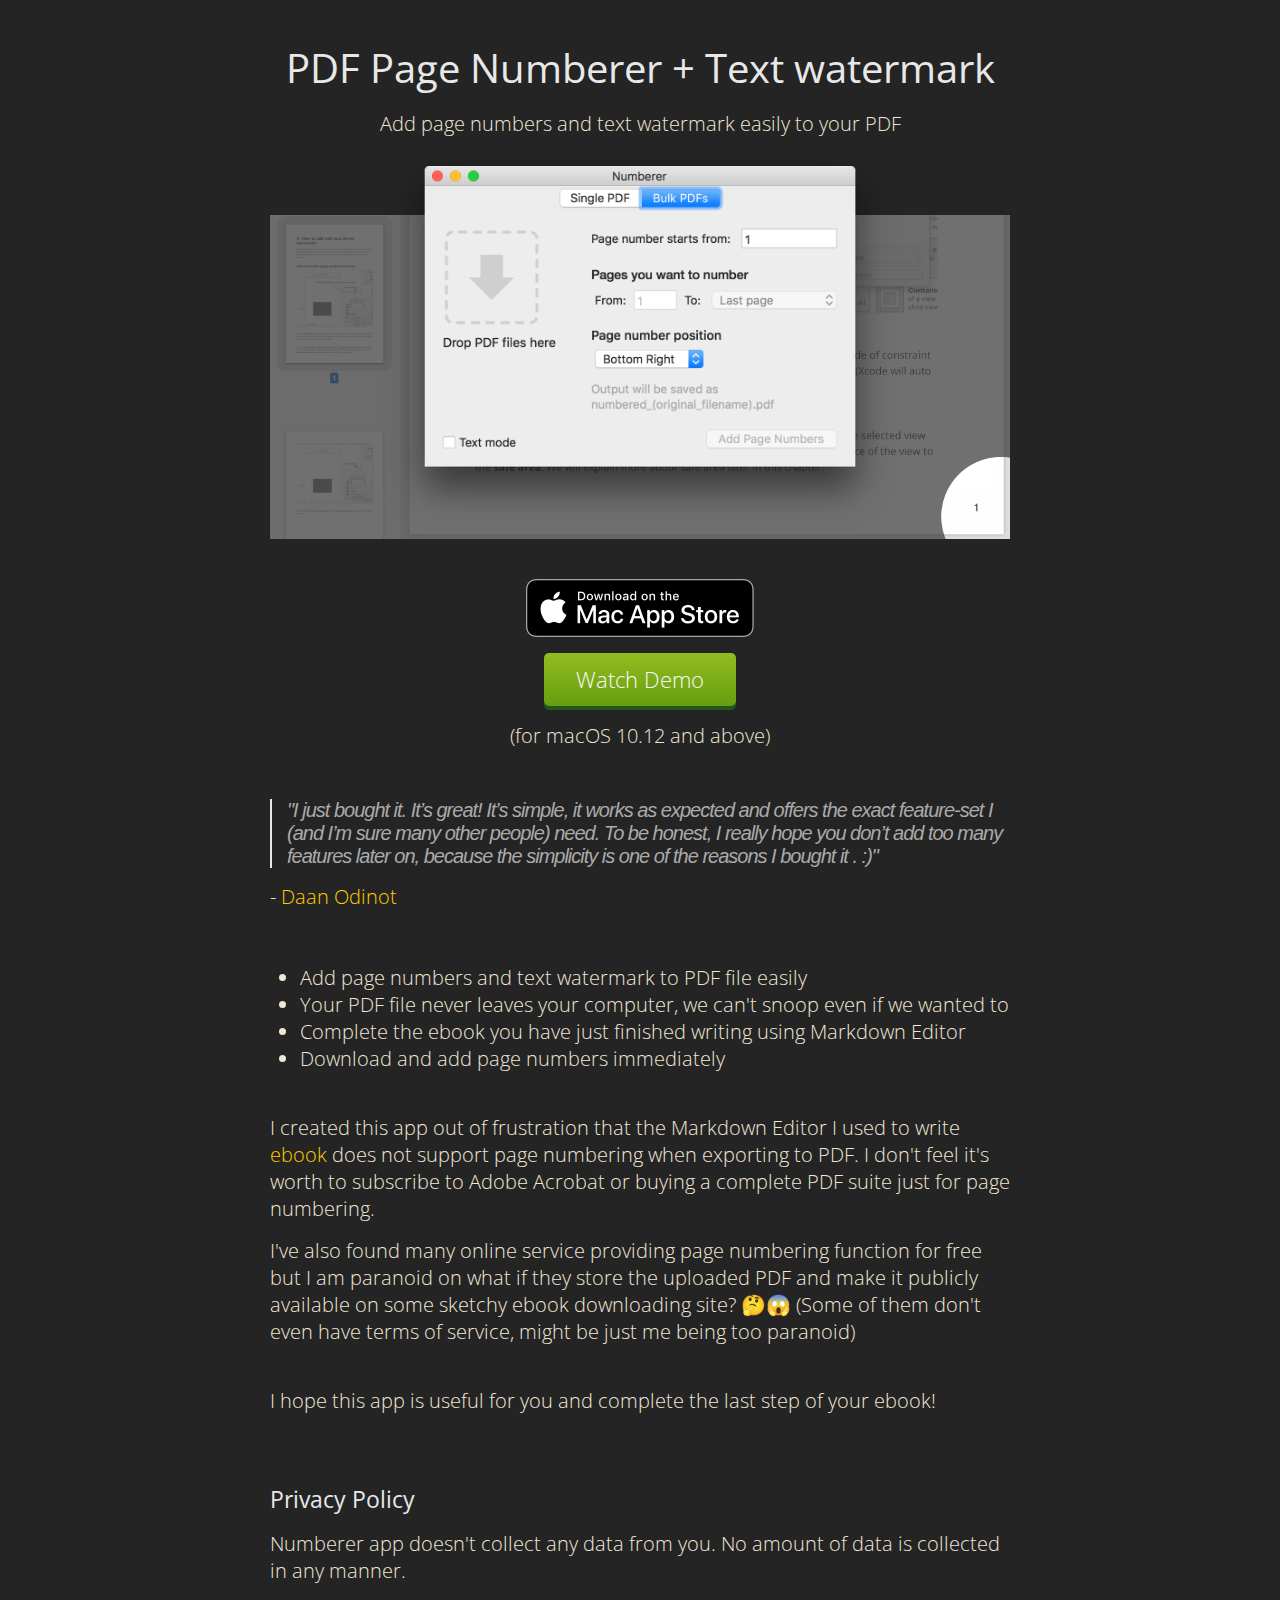
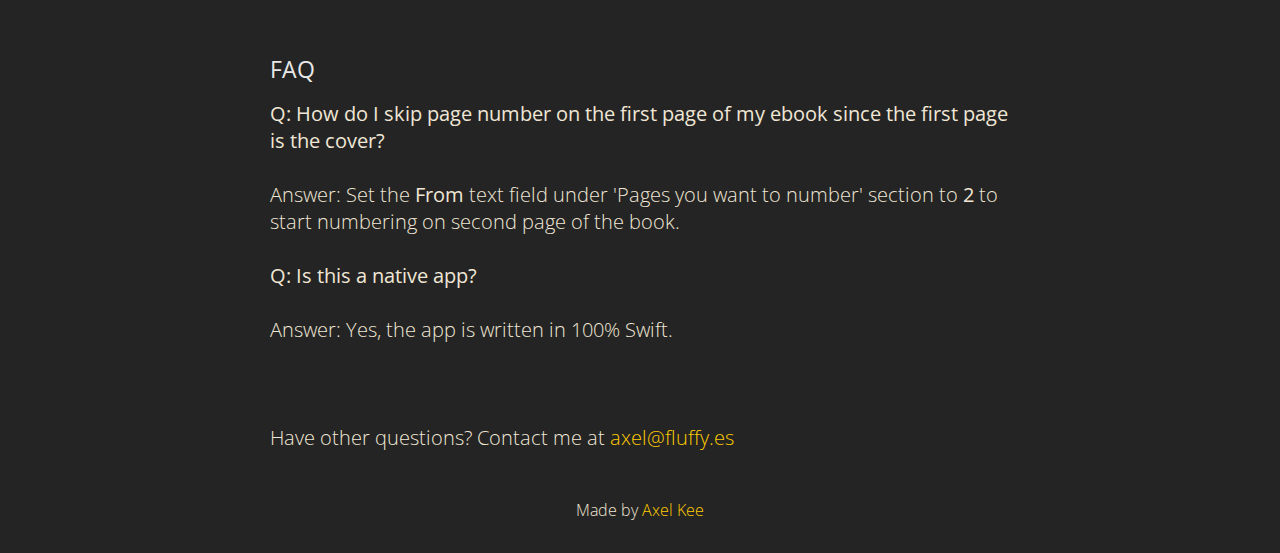
<file: index.html>
<!DOCTYPE html>
<html lang="en">
<head>
<meta charset="utf-8">
<meta http-equiv="X-UA-Compatible" content="IE=edge">
<meta name="viewport" content="width=device-width, initial-scale=1"><!-- Begin Jekyll SEO tag v2.4.0 -->
<title>PDF Page Numberer</title>
<meta property="og:title" content="PDF Page Numberer" />
<meta property="og:locale" content="en_US" />
<meta name="description" content="Add page numbers to your PDF files easily" />
<meta property="og:description" content="Add page numbers to your PDF files easily" />
<meta property="og:url" content="https://pdfpagenumber.com" />
<meta property="og:site_name" content="PDF Page Numberer" />
<meta property="og:type" content="website" />
<meta property="og:image" content="https://pdfpagenumber.com/512.png" />
<meta property='og:image:type' content='image/png' />
<meta property='og:image:width' content='512' />
<meta property='og:image:height' content='512' />
<link rel="icon" type="image/png" href="favicon-32x32.png" sizes="32x32" />
<link rel="icon" type="image/png" href="favicon-16x16.png" sizes="16x16" />
<link href="https://fonts.googleapis.com/css?family=Open+Sans:300,400" rel="stylesheet">
<link rel="stylesheet" href="main.css">
</head>
<body>
  <div class="wrapper">
    <div class="header" style="text-align: center;">
      <h1>PDF Page Numberer + Text watermark</h1>
      <span>Add page numbers and text watermark easily to your PDF</span>
      <img src="numberer.png" alt="Numberer app" class="numberer"/>
    </div>
    <div class="action">
      <a href="https://itunes.apple.com/us/app/numberer/id1407001685?ls=1&mt=12" target="_blank"><img srcset="masblack.png 1x, masblack@2x.png 2x" src="masblack.png"alt="Mac App Store download" /></a><br><br>
      <a class="cta2" onclick="revealVideo('video','youtube')">Watch Demo</a>
      <br><br>
      <span>(for macOS 10.12 and above)</span>
      <div id="video" class="lightbox" onclick="hideVideo('video','youtube')">
  <div class="lightbox-container">  
    <div class="lightbox-content">
      
      <button onclick="hideVideo('video','youtube')" class="lightbox-close">
        Close | ✕
      </button>
      <div class="video-container">
        <iframe id="youtube" width="960" height="540" src="https://www.youtube.com/embed/1b58NrCFgxk?rel=0&amp;showinfo=0" frameborder="0" allowfullscreen></iframe>
      </div>      
      
    </div>
  </div>
</div>
    </div>
    <div class="pitch">
      <blockquote>"I just bought it. It’s great! It’s simple, it works as expected and offers the exact feature-set I (and I’m sure many other people) need. To be honest, I really hope you don’t add too many features later on, because the <strong>simplicity is one of the reasons I bought it </strong>. :)"</blockquote>
      <span>- <a href="https://www.reddit.com/user/daanodinot">Daan Odinot</a></span>
      <br><br><br>

      <ul>
        <li>Add page numbers and text watermark to PDF file easily</li>
        <li>Your PDF file never leaves your computer, we can't snoop even if we wanted to</li>
        <li>Complete the ebook you have just finished writing using Markdown Editor</li>
        <li>Download and add page numbers immediately</li>
      </ul>
      <br>
      <p>I created this app out of frustration that the Markdown Editor I used to write <a href="https://autolayout.fluffy.es">ebook</a> does not support page numbering when exporting to PDF. I don't feel it's worth to subscribe to Adobe Acrobat or buying a complete PDF suite just for page numbering.</p> 
      <p>I've also found many online service providing page numbering function for free but I am paranoid on what if they store the uploaded PDF and make it publicly available on some sketchy ebook downloading site? 🤔😱 (Some of them don't even have terms of service, might be just me being too paranoid)</p>
      <br>
      <p>I hope this app is useful for you and complete the last step of your ebook!</p>
      <br>
      
      <br>
      <h3>Privacy Policy</h3>
      <p>Numberer app doesn't collect any data from you. No amount of data is collected in any manner.</p>
      <br><br>
      <h3>FAQ</h3>
      <strong>Q: How do I skip page number on the first page of my ebook since the first page is the cover?</strong>
      <br><br>
      <span>Answer: Set the <strong>From</strong> text field under 'Pages you want to number' section to <strong>2</strong> to start numbering on second page of the book.</span>
      <br><br>
      <strong>Q: Is this a native app?</strong>
      <br><br>
      <span>Answer: Yes, the app is written in 100% Swift. </span>
      <br><br>
      <br><br>
      Have other questions? Contact me at <a href="mailto:axel@fluffy.es">axel@fluffy.es</a>
    </div>
    <div class="footer">
      <span>Made by <a href="https://fluffy.es">Axel Kee</a></span>
    </div>
  </div>
<script>
function revealVideo(div,video_id) {
  var video = document.getElementById(video_id).src;
  document.getElementById(video_id).src = video+'&autoplay=1'; // adding autoplay to the URL
  document.getElementById(div).style.display = 'block';
}

// Hiding the lightbox and removing YouTube autoplay
function hideVideo(div,video_id) {
  var video = document.getElementById(video_id).src;
  var cleaned = video.replace('&autoplay=1',''); // removing autoplay form url
  document.getElementById(video_id).src = cleaned;
  document.getElementById(div).style.display = 'none';
}
</script>
<!-- Default Statcounter code for Pdfpagenumber.com
https://pdfpagenumber.com -->
<script type="text/javascript">
var sc_project=11771339; 
var sc_invisible=1; 
var sc_security="9510d573"; 
</script>
<script type="text/javascript"
src="https://www.statcounter.com/counter/counter.js"
async></script>
<noscript><div class="statcounter"><a title="Web Analytics"
href="http://statcounter.com/" target="_blank"><img
class="statcounter"
src="//c.statcounter.com/11771339/0/9510d573/1/" alt="Web
Analytics"></a></div></noscript>
<!-- End of Statcounter Code -->
</body>
</html>
</file>
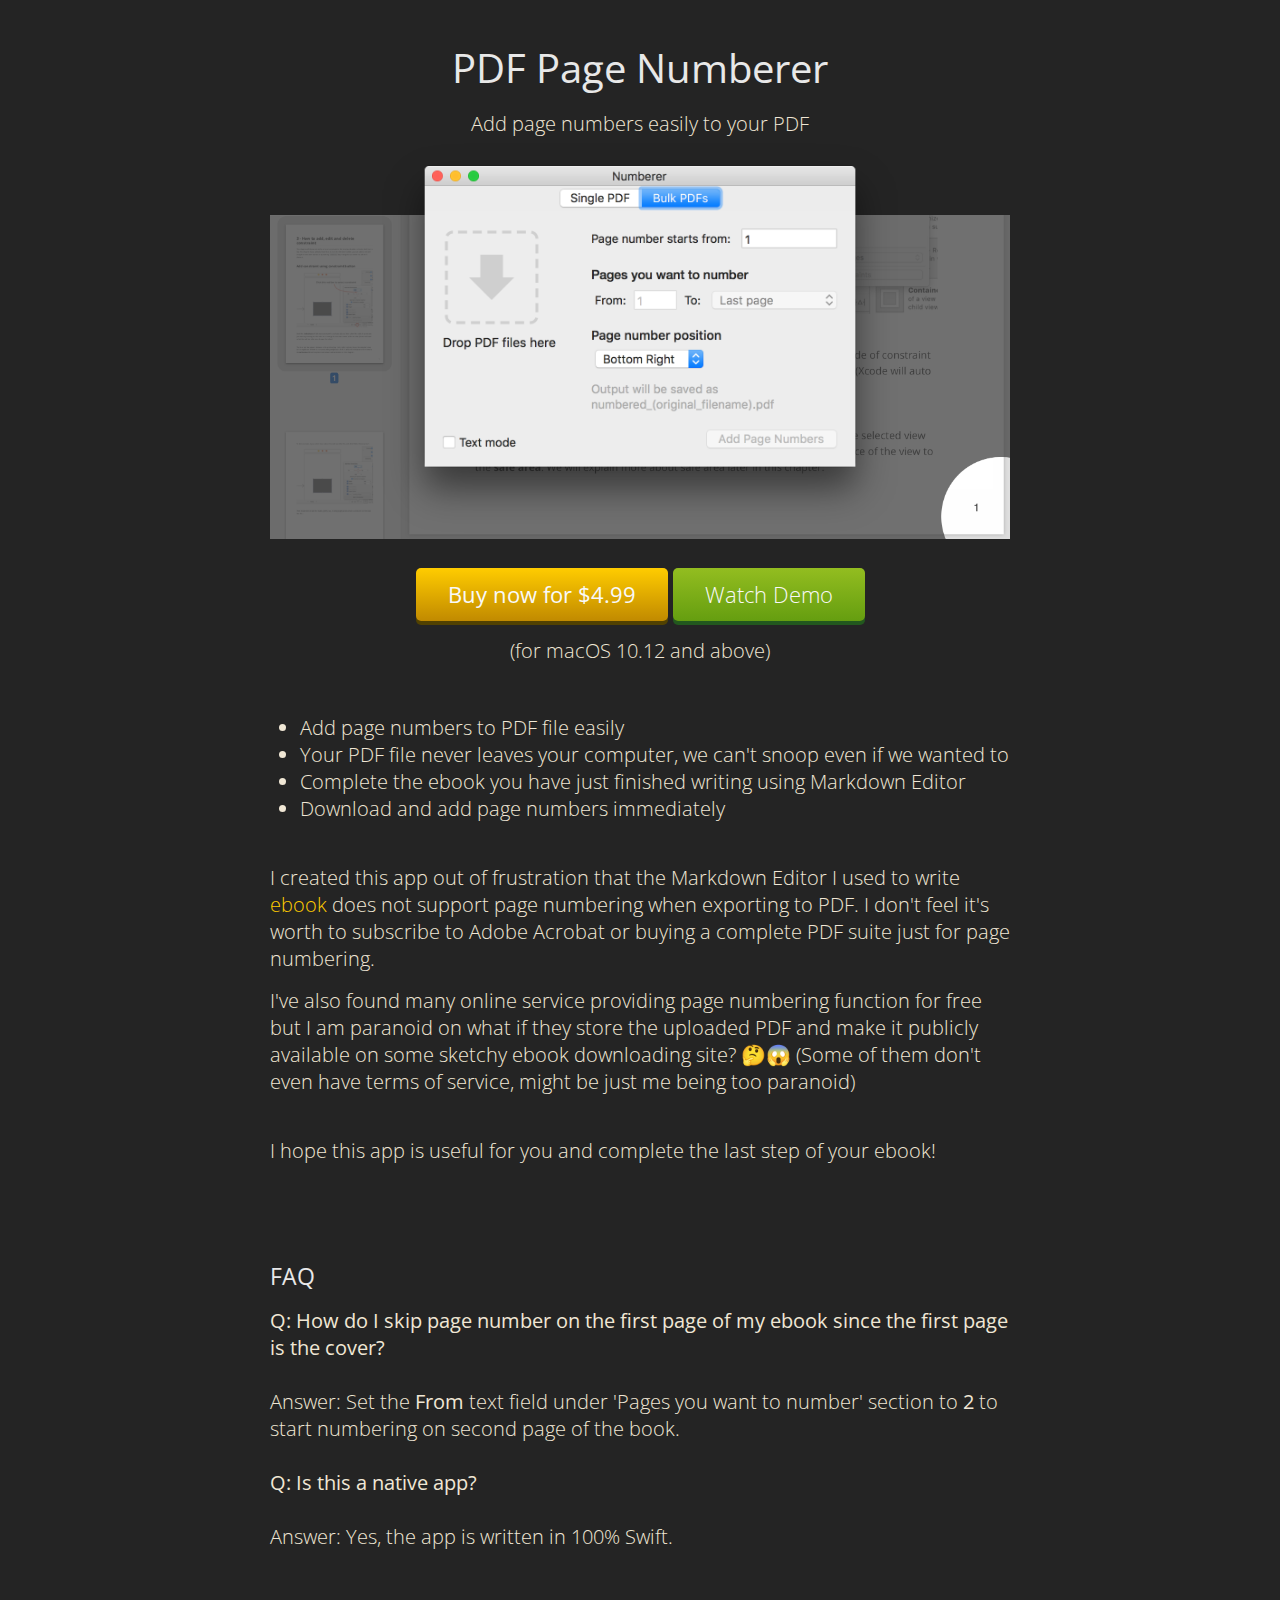
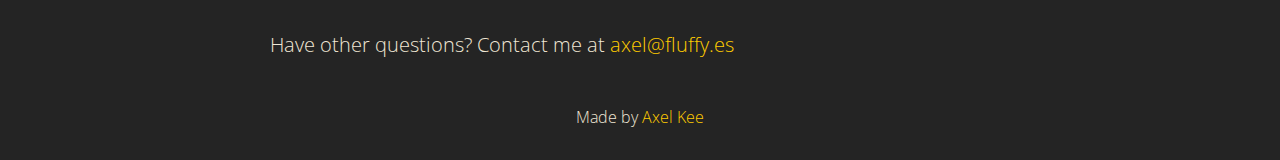
<file: buy.html>
<!DOCTYPE html>
<html lang="en">
<head>
<meta charset="utf-8">
<meta http-equiv="X-UA-Compatible" content="IE=edge">
<meta name="viewport" content="width=device-width, initial-scale=1"><!-- Begin Jekyll SEO tag v2.4.0 -->
<title>PDF Page Numberer</title>
<meta property="og:title" content="PDF Page Numberer" />
<meta property="og:locale" content="en_US" />
<meta name="description" content="Add page numbers to your PDF files easily" />
<meta property="og:description" content="Add page numbers to your PDF files easily" />
<meta property="og:url" content="https://pdfpagenumber.com" />
<meta property="og:site_name" content="PDF Page Numberer" />
<meta property="og:type" content="website" />
<meta property="og:image" content="512.png" />
<link rel="icon" type="image/png" href="favicon-32x32.png" sizes="32x32" />
<link rel="icon" type="image/png" href="favicon-16x16.png" sizes="16x16" />
<link href="https://fonts.googleapis.com/css?family=Open+Sans:300,400" rel="stylesheet">
<link rel="stylesheet" href="main.css">
<script src="https://gumroad.com/js/gumroad.js"></script>
<!-- Global site tag (gtag.js) - Google Analytics -->
<script async src="https://www.googletagmanager.com/gtag/js?id=UA-49271415-5"></script>
<script>
  window.dataLayer = window.dataLayer || [];
  function gtag(){dataLayer.push(arguments);}
  gtag('js', new Date());

  gtag('config', 'UA-49271415-5');
</script>
</head>
<body>
  <div class="wrapper">
    <div class="header" style="text-align: center;">
      <h1>PDF Page Numberer</h1>
      <span>Add page numbers easily to your PDF</span>
      <img src="numberer.png" alt="Numberer app" class="numberer"/>
    </div>
    <div class="action">
      <a class="cta" href="https://gum.co/pagenumber" target="_blank">Buy now for $4.99</a>
      <a class="cta2" onclick="revealVideo('video','youtube')">Watch Demo</a>
      <br><br>
      <span>(for macOS 10.12 and above)</span>
      <div id="video" class="lightbox" onclick="hideVideo('video','youtube')">
  <div class="lightbox-container">  
    <div class="lightbox-content">
      
      <button onclick="hideVideo('video','youtube')" class="lightbox-close">
        Close | ✕
      </button>
      <div class="video-container">
        <iframe id="youtube" width="960" height="540" src="https://www.youtube.com/embed/I0E4_DcOc0U?rel=0&amp;showinfo=0" frameborder="0" allowfullscreen></iframe>
      </div>      
      
    </div>
  </div>
</div>
    </div>
    <div class="pitch">
      <ul>
        <li>Add page numbers to PDF file easily</li>
        <li>Your PDF file never leaves your computer, we can't snoop even if we wanted to</li>
        <li>Complete the ebook you have just finished writing using Markdown Editor</li>
        <li>Download and add page numbers immediately</li>
      </ul>
      <br>
      <p>I created this app out of frustration that the Markdown Editor I used to write <a href="https://autolayout.fluffy.es">ebook</a> does not support page numbering when exporting to PDF. I don't feel it's worth to subscribe to Adobe Acrobat or buying a complete PDF suite just for page numbering.</p> 
      <p>I've also found many online service providing page numbering function for free but I am paranoid on what if they store the uploaded PDF and make it publicly available on some sketchy ebook downloading site? 🤔😱 (Some of them don't even have terms of service, might be just me being too paranoid)</p>
      <br>
      <p>I hope this app is useful for you and complete the last step of your ebook!</p>
      <br>
      
      <br><br>
      <h3>FAQ</h3>
      <strong>Q: How do I skip page number on the first page of my ebook since the first page is the cover?</strong>
      <br><br>
      <span>Answer: Set the <strong>From</strong> text field under 'Pages you want to number' section to <strong>2</strong> to start numbering on second page of the book.</span>
      <br><br>
      <strong>Q: Is this a native app?</strong>
      <br><br>
      <span>Answer: Yes, the app is written in 100% Swift. </span>
      <br><br>
      <br><br>
      Have other questions? Contact me at <a href="mailto:axel@fluffy.es">axel@fluffy.es</a>
    </div>
    <div class="footer">
      <span>Made by <a href="https://fluffy.es">Axel Kee</a></span>
    </div>
  </div>
<script>
function revealVideo(div,video_id) {
  var video = document.getElementById(video_id).src;
  document.getElementById(video_id).src = video+'&autoplay=1'; // adding autoplay to the URL
  document.getElementById(div).style.display = 'block';
}

// Hiding the lightbox and removing YouTube autoplay
function hideVideo(div,video_id) {
  var video = document.getElementById(video_id).src;
  var cleaned = video.replace('&autoplay=1',''); // removing autoplay form url
  document.getElementById(video_id).src = cleaned;
  document.getElementById(div).style.display = 'none';
}
</script>
</body>
</html>
</file>
<file: main.css>
/** Reset some basic elements */
body, h1, h2, h3, h4, h5, h6, p, blockquote, pre, hr, dl, dd, ol, ul, figure { margin: 0; padding: 0; }

/** Basic styling */
body { 
font: 300 20px 'Open Sans', Helvetica, Arial, sans-serif, "Apple Color Emoji"; 
color: #f0e7d5; 
background-color: #242424; 
-webkit-text-size-adjust: 100%; 
-webkit-font-feature-settings: "kern" 1; 
-moz-font-feature-settings: "kern" 1; 
-o-font-feature-settings: "kern" 1; 
font-feature-settings: "kern" 1; 
font-kerning: normal; 
}

/** Set `margin-bottom` to maintain vertical rhythm */
h1, h2, h3, h4, h5, h6, p, blockquote, pre, ul, ol, dl, figure, .highlight { margin-bottom: 15px; }

/** `main` element */
main { display: block; /* Default value of `display` of `main` element is 'inline' in IE 11. */ }

/** Images */
img { max-width: 100%; vertical-align: middle; }

/** Figures */
figure > img { display: block; }

figcaption { font-size: 14px; }

/** Lists */
ul, ol { margin-left: 30px; }

li > ul, li > ol { margin-bottom: 0; }

/** Headings */
h1, h2, h3, h4, h5, h6 { font-weight: 400; color: #e8e8e8;}

/** Links */
a { color: #ffcc00; text-decoration: none; }
a:visited { color: #ffcc00; }
a:hover { color: #ffeb9b; text-decoration: underline; }
.social-media-list a:hover { text-decoration: none; }
.social-media-list a:hover .username { text-decoration: underline; }

/** Blockquotes */
blockquote { font-family: 'Verdana', sans-serif; color: #aaa; border-left: 2px solid #e8e8e8; padding-left: 15px; font-size: 1em; letter-spacing: -1px; font-style: italic; }
blockquote > :last-child { margin-bottom: 0; }

/** Wrapper */
.wrapper { max-width: -webkit-calc(800px - (30px * 2)); max-width: calc(800px - (30px * 2)); margin-right: auto; margin-left: auto; padding-right: 30px; padding-left: 30px; }
@media screen and (max-width: 800px) { .wrapper { max-width: -webkit-calc(800px - (30px)); max-width: calc(800px - (30px)); padding-right: 15px; padding-left: 15px; } }

/** Clearfix */
.wrapper:after, .footer-col-wrapper:after { content: ""; display: table; clear: both; }

.header{
  margin-top: 2em;
  background-image: url('bgdemo.png');
  background-size: contain;
  background-repeat: no-repeat;
  background-position: center bottom;
}

.action{
  margin-top: 2em;
  margin-bottom: 2.5em;
  text-align: center;
}

.numberer{
  width: 100%;
  height: auto;
  max-width: 532px;
  max-height: 404px;
}

.footer {
  text-align: center;
  font-size: 0.8em;
  padding-top: 3em;
  padding-bottom: 2em;
}

.cta{
  font-size: 1.4rem;
  font-weight: 400;
  padding:0.7rem 2rem 0.7rem 2rem; 
  background-color: #c18a00;
  background: linear-gradient(to bottom, #ffcc00 0%,#c18a00 100%);
  color: #f9f9f9;
  cursor:pointer;
  -webkit-border-radius: 5px;
  border-radius: 5px; 
  width: 100%;

  box-shadow: 0px 4px 0px 0px #514101;
}

.cta2{
  font-size: 1.4rem;
  padding:0.7rem 2rem 0.7rem 2rem; 
  background-color: #93bd20;
  background: linear-gradient(to bottom, #93bd20 0%,#659e10 100%);
  color: #f9f9f9;
  cursor:pointer;
  -webkit-border-radius: 5px;
  border-radius: 5px; 
  width: 100%;


  box-shadow: 0px 4px 0px 0px #22581E;
}

.cta:hover, .cta:visited, .cta:active, .cta2:hover, .cta2:visited, .cta2:active{
  color: #f9f9f9;
  text-decoration: none;
}

.cta:hover{
  background: #8c7000;
  background: linear-gradient(to bottom, #8c7000 0%,#6a4c00 100%);
}

.cta2:hover {
  background: #597313;
  background: linear-gradient(to bottom, #597313 0%,#3c5e0a 100%);
}

@media screen and (max-width: 500px) {
  .cta, .cta2{
    display: block;
    margin-bottom: 0.75rem;
    max-width: 150px;
    margin-left: auto;
    margin-right: auto;
  }
}

/* video player */
.lightbox {
  background-color: rgba(0, 0, 0, 0.8);
  overflow: scroll;
  position: fixed;
  display: none;
  z-index: 1;
  bottom: 0;
  right: 0;
  left: 0;
  top: 0;
}
.lightbox-container {
  position: relative;
  max-width: 960px;
  margin: 7% auto;
  display: block;
  padding: 0 3%;
  height: auto;
  z-index: 10;
}
@media screen and (max-width: 768px) {
  .lightbox-container {
    margin-top: 10%;
  }
}
@media screen and (max-width: 414px) {
  .lightbox-container {
    margin-top: 13%;
  }
}
.lightbox-content {
  box-shadow: 0 1px 6px rgba(0, 0, 0, 0.7);
}
.lightbox-close {
  text-transform: uppercase;
  background: transparent;
  position: absolute;
  font-weight: 300;
  font-size: 12px;
  display: block;
  border: none;
  color: white;
  top: -22px;
  right: 3%;
}
.video-container {
  padding-bottom: 56.25%;
  position: relative;
  padding-top: 30px;
  overflow: hidden;
  height: 0;
}
.video-container iframe,
.video-container object,
.video-container embed {
  position: absolute;
  height: 100%;
  width: 100%;
  left: 0;
  top: 0;
}
</file>
